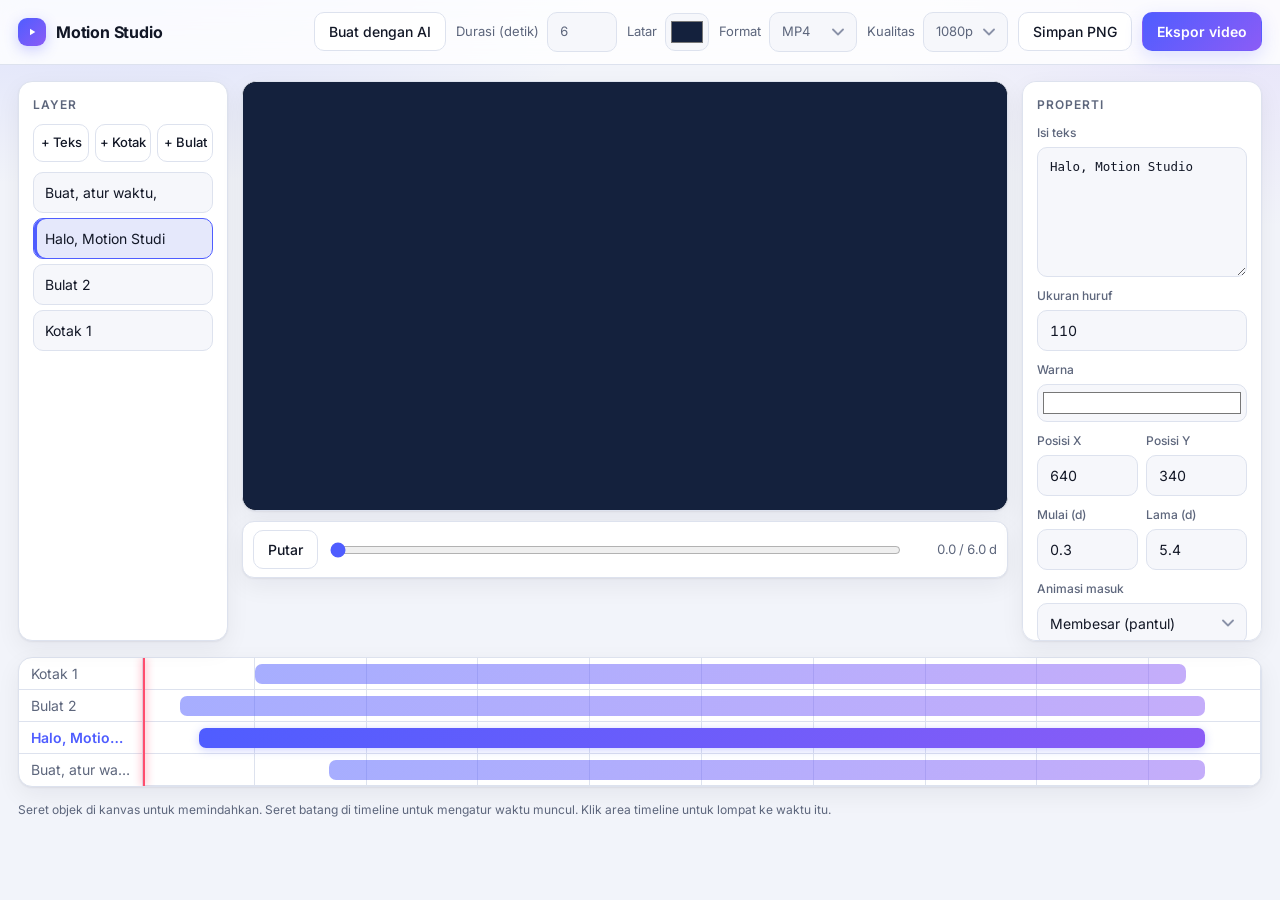
<file: index.html>
<!DOCTYPE html>
<html lang="id">
<head>
<meta charset="utf-8">
<meta name="viewport" content="width=device-width, initial-scale=1">
<title>Motion Studio</title>
<link rel="stylesheet" href="style.css">
</head>
<body>
<header>
  <h1>Motion Studio</h1>
  <a class="btn" href="ai.html">Buat dengan AI</a>
  <label>Durasi (detik)<input id="dur" type="number" min="1" max="60" step="0.5" value="6"></label>
  <label>Latar<input id="bg" type="color" value="#14213d" style="width:44px"></label>
  <label>Format<select id="fmt" style="width:auto"><option value="mp4" selected>MP4</option><option value="mov">MOV</option><option value="webm">WebM</option></select></label>
  <label>Kualitas<select id="q" style="width:auto"><option value="1">720p</option><option value="1.5" selected>1080p</option><option value="2">2K</option><option value="3">4K</option></select></label>
  <button id="png">Simpan PNG</button>
  <button id="exp" class="pri">Ekspor video</button>
</header>

<main>
  <aside>
    <h2>Layer</h2>
    <div class="add">
      <button data-add="text">+ Teks</button>
      <button data-add="rect">+ Kotak</button>
      <button data-add="circle">+ Bulat</button>
    </div>
    <div id="layers" style="display:flex;flex-direction:column;gap:5px"></div>
  </aside>

  <section class="stage">
    <canvas id="cv" width="1280" height="720"></canvas>
    <div class="ctrl">
      <button id="play">Putar</button>
      <input id="seek" type="range" min="0" max="1" step="0.001" value="0" aria-label="Posisi waktu">
      <output id="time">0.0 / 6.0 d</output>
    </div>
  </section>

  <aside id="props"></aside>
</main>

<div class="tl">
  <div class="names" id="names"></div>
  <div class="tracks" id="tracks"></div>
</div>
<p class="hint">Seret objek di kanvas untuk memindahkan. Seret batang di timeline untuk mengatur waktu muncul. Klik area timeline untuk lompat ke waktu itu.</p>

<script src="render.js"></script>
<script src="mp4.js"></script>
<script src="src.js"></script>
</body>
</html>
</file>
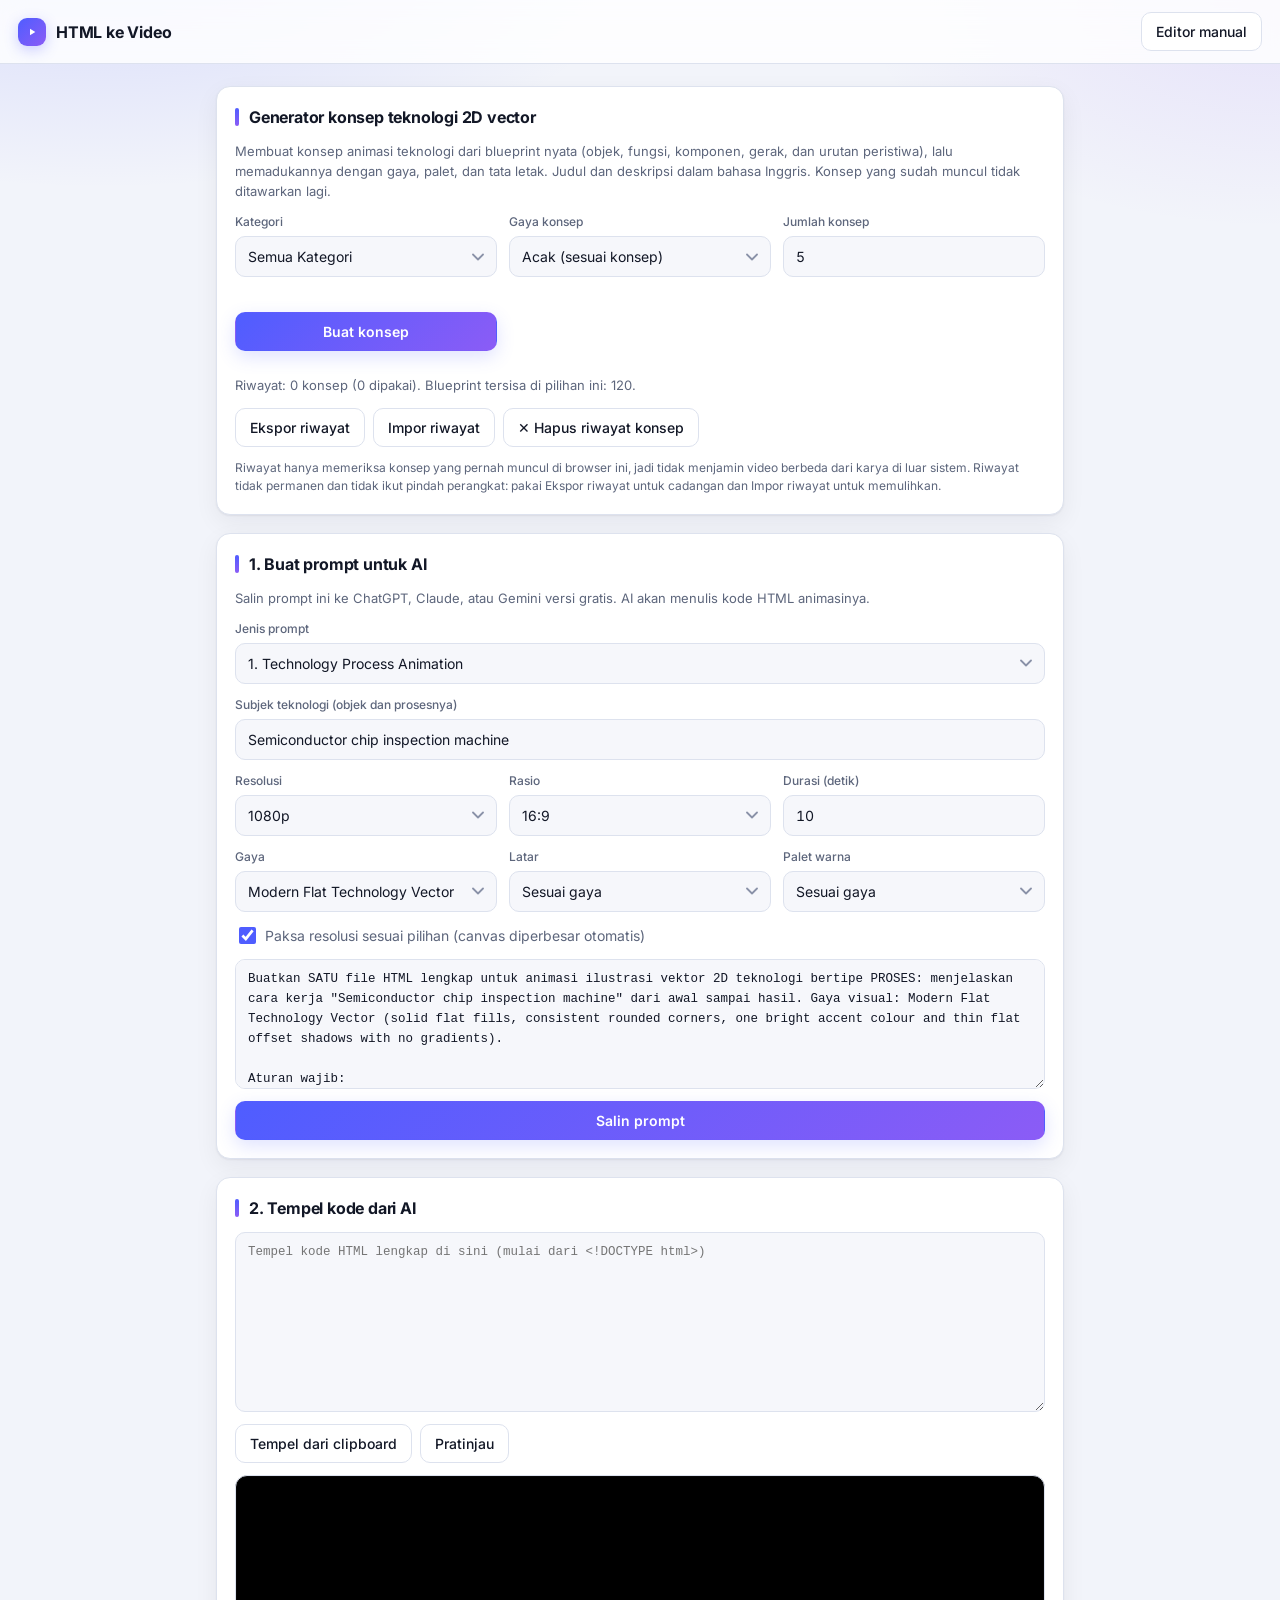
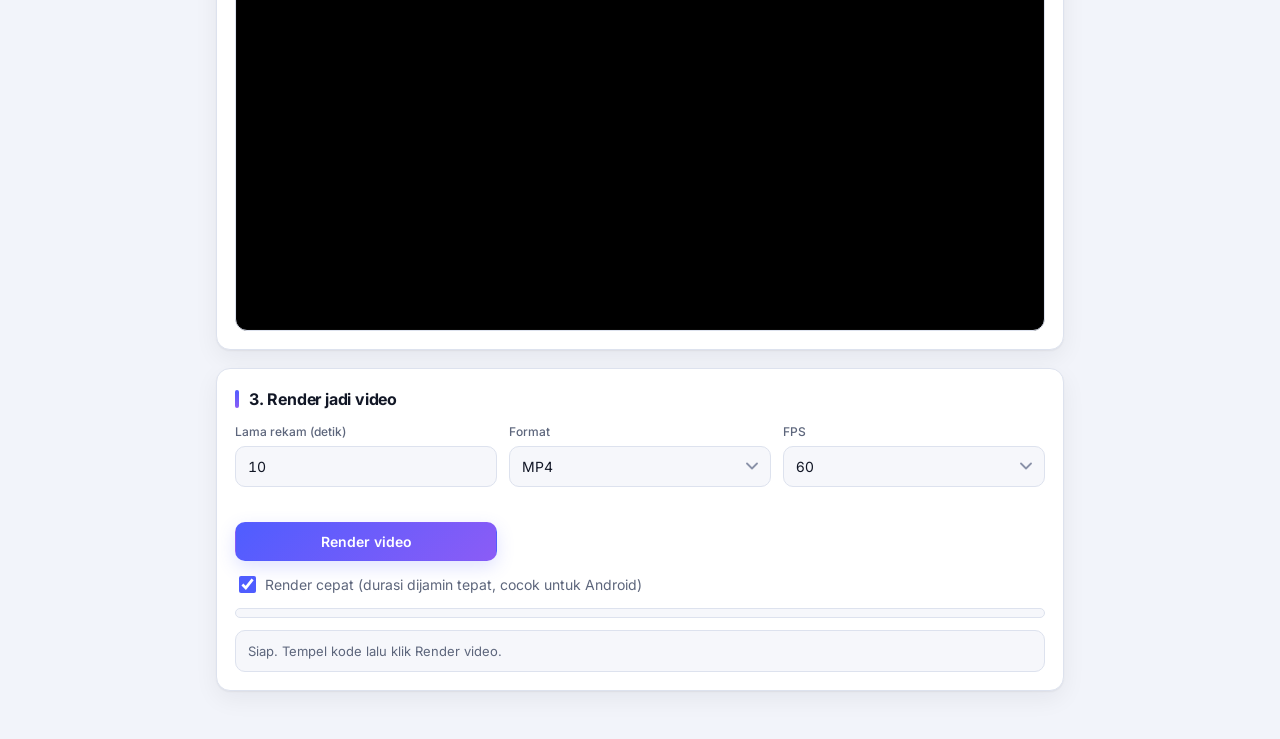
<file: ai.html>
<!DOCTYPE html>
<html lang="id">
<head>
<meta charset="utf-8">
<meta name="viewport" content="width=device-width, initial-scale=1">
<title>HTML ke Video</title>
<link rel="stylesheet" href="style.css">
<style>
.wrap{max-width:760px;margin:0 auto;padding:12px;display:flex;flex-direction:column;gap:12px}
.box{background:var(--panel);border:1px solid var(--line);border-radius:8px;padding:12px;display:flex;flex-direction:column;gap:10px}
.box h2{margin:0;font-size:15px}
.box p{margin:0;color:var(--mute)}
.row3{display:grid;grid-template-columns:repeat(3,1fr);gap:8px}
textarea{min-height:130px;font:12px/1.4 ui-monospace,Consolas,monospace}
iframe{width:100%;border:1px solid var(--line);border-radius:8px;background:#000;aspect-ratio:16/9}
.bar2{height:8px;border-radius:4px;background:var(--bg);overflow:hidden}
.bar2 i{display:block;height:100%;width:0;background:var(--acc)}
#st{min-height:20px}
.cc{border:1px solid var(--line);border-radius:12px;padding:12px;background:var(--field);display:flex;flex-direction:column;gap:8px}
.cc h3{margin:0;font-size:15px}.cc p{margin:0;font-size:13px;line-height:1.55}
.tags{display:flex;flex-wrap:wrap;gap:6px;align-items:center}.tag{font-size:11px;padding:2px 8px;border-radius:999px;border:1px solid var(--line);color:var(--mute)}
.sw{width:14px;height:14px;border-radius:50%;border:1px solid var(--line);display:inline-block}
</style>
</head>
<body>
<header>
  <h1>HTML ke Video</h1>
  <a class="btn" href="index.html">Editor manual</a>
</header>
<div class="wrap">

  <section class="box" id="cgen">
    <h2>Generator konsep teknologi 2D vector</h2>
    <p>Membuat konsep animasi teknologi dari blueprint nyata (objek, fungsi, komponen, gerak, dan urutan peristiwa), lalu memadukannya dengan gaya, palet, dan tata letak. Judul dan deskripsi dalam bahasa Inggris. Konsep yang sudah muncul tidak ditawarkan lagi.</p>
    <div class="row3">
      <div class="f"><label>Kategori</label><select id="cg-group"></select></div>
      <div class="f"><label>Gaya konsep</label><select id="cg-style"></select></div>
      <div class="f"><label>Jumlah konsep</label><input id="cg-count" type="number" min="1" max="10" value="5"></div>
      <div class="f"><label>&nbsp;</label><button id="cg-go" class="pri" type="button">Buat konsep</button></div>
    </div>
    <div id="cg-out" style="display:flex;flex-direction:column;gap:10px"></div>
    <div id="cg-bar" style="display:none;gap:8px;flex-wrap:wrap"><button id="cg-copyall" type="button">Salin semua</button></div>
    <p id="cg-hist"></p>
    <div style="display:flex;gap:8px;flex-wrap:wrap"><button id="cg-exp" type="button">Ekspor riwayat</button><button id="cg-imp" type="button">Impor riwayat</button><button id="cg-clr" type="button">✕ Hapus riwayat konsep</button><input id="cg-file" type="file" accept=".json,application/json" style="display:none"></div>
    <p style="font-size:12px">Riwayat hanya memeriksa konsep yang pernah muncul di browser ini, jadi tidak menjamin video berbeda dari karya di luar sistem. Riwayat tidak permanen dan tidak ikut pindah perangkat: pakai Ekspor riwayat untuk cadangan dan Impor riwayat untuk memulihkan.</p>
  </section>

  <section class="box">
    <h2>1. Buat prompt untuk AI</h2>
    <p>Salin prompt ini ke ChatGPT, Claude, atau Gemini versi gratis. AI akan menulis kode HTML animasinya.</p>
    <div class="f"><label>Jenis prompt</label><select id="ptype"><option value="proses">1. Technology Process Animation</option><option value="perangkat">2. Technology Device Animation</option><option value="sistem">3. Technology System Visualization</option><option value="ilmiah">4. Technology Scientific Illustration</option><option value="loop">5. Technology Seamless Loop</option><option value="konsep">6. Technology Concept Generator</option></select></div>
    <div class="f"><label id="tlabel">Tema animasi</label><input id="subject" value="Semiconductor chip inspection machine"></div>
    <div id="hist" style="display:none;flex-direction:column;gap:8px"><div id="histlist" style="display:flex;flex-wrap:wrap;gap:6px"></div><button id="clrhist" type="button" style="align-self:flex-start;min-height:30px;padding:4px 12px;font-size:12px">✕ Hapus riwayat prompt</button></div>
    <div class="row3">
      <div class="f"><label>Resolusi</label><select id="res"><option value="720">720p</option><option value="1080" selected>1080p</option><option value="1440">2K</option><option value="2160">4K</option></select></div>
      <div class="f"><label>Rasio</label><select id="ratio"><option>16:9</option><option>9:16</option><option>1:1</option></select></div>
      <div class="f"><label>Durasi (detik)</label><input id="secs" type="number" min="2" max="60" value="10"></div>
      <div class="f"><label>Gaya</label><select id="style"><option>Modern Flat Technology Vector</option><option>Futuristic Technical Illustration</option><option>Minimalist Technology Vector</option><option>Isometric 2D Technology Illustration</option><option>Technical Blueprint Vector</option><option>Retro Futuristic Technology</option><option>High Contrast Monochrome Technology</option><option>Corporate Technology Illustration</option><option>Editorial Technology Vector</option><option>Cyberpunk Flat Vector</option><option>Scientific Diagram Animation</option><option>Industrial Technical Vector</option><option>Geometric Technology Illustration</option><option>Premium Dark Technology Vector</option><option>Clean White Background Technology</option></select></div>
      <div class="f"><label>Latar</label><select id="bgmode"><option value="gaya">Sesuai gaya</option><option value="transparan">Transparan (WebM)</option><option value="hijau">Hijau (chroma key)</option></select></div>
      <div class="f"><label>Palet warna</label><select id="palet"><option value="gaya">Sesuai gaya</option><option>Electric Blue</option><option>Teal Mint</option><option>Cyan Circuit</option><option>Mono Blueprint</option><option>Sunset Retro</option><option>Mono Contrast</option><option>Corporate Blue</option><option>Editorial Red-Blue</option><option>Neon Magenta</option><option>Lab Paper</option><option>Safety Industrial</option><option>Primary Geometric</option><option>Dark Gold</option><option>Clean White</option></select></div>
    </div>
    <label style="display:flex;gap:6px;align-items:center;color:var(--mute)"><input id="force" type="checkbox" checked> Paksa resolusi sesuai pilihan (canvas diperbesar otomatis)</label>
    <textarea id="prompt" readonly></textarea>
    <button id="copy" class="pri">Salin prompt</button>
  </section>

  <section class="box">
    <h2>2. Tempel kode dari AI</h2>
    <textarea id="code" style="min-height:180px" placeholder="Tempel kode HTML lengkap di sini (mulai dari &lt;!DOCTYPE html&gt;)"></textarea>
    <div style="display:flex;gap:8px;flex-wrap:wrap"><button id="paste">Tempel dari clipboard</button><button id="prev">Pratinjau</button><button id="clrcode" type="button" style="display:none">✕ Hapus kode</button></div>
    <iframe id="fr" sandbox="allow-scripts allow-same-origin" title="Pratinjau"></iframe>
  </section>

  <section class="box">
    <h2>3. Render jadi video</h2>
    <div class="row3">
      <div class="f"><label>Lama rekam (detik)</label><input id="rsecs" type="number" min="2" max="120" value="10"></div>
      <div class="f"><label>Format</label><select id="fmt"><option value="mp4" selected>MP4</option><option value="mov">MOV</option><option value="webm">WebM</option></select></div>
      <div class="f"><label>FPS</label><select id="fps"><option>30</option><option>60</option><option>24</option></select></div>
      <div class="f"><label>&nbsp;</label><button id="go" class="pri">Render video</button></div>
    </div>
    <label style="display:flex;gap:6px;align-items:center;color:var(--mute)"><input id="fast" type="checkbox" checked> Render cepat (durasi dijamin tepat, cocok untuk Android)</label>
    <div class="bar2"><i id="pb"></i></div>
    <p id="st">Siap. Tempel kode lalu klik Render video.</p>
  </section>
</div>
<script src="mp4.js"></script>
<script src="ai.js"></script>
<script src="concepts.js"></script>
</body>
</html>
</file>
<file: style.css>
@import url('https://fonts.googleapis.com/css2?family=Inter:wght@400;500;600;700&display=swap');
:root{
  --bg:#f2f4fa;--panel:#ffffff;--field:#f6f7fb;--ink:#121726;--mute:#5d667c;--line:#dde2ee;
  --acc:#4f5dff;--acc2:#8b5cf6;--accInk:#ffffff;--ring:rgba(79,93,255,.28);--glow:rgba(79,93,255,.18);
  --shadow:0 1px 2px rgba(18,23,38,.06),0 8px 24px rgba(18,23,38,.06);--rad:14px;--ph:#ff4d6d;
  --font:"Inter","Segoe UI",system-ui,-apple-system,Roboto,sans-serif;
  --arrow:url("data:image/svg+xml,%3Csvg xmlns='http://www.w3.org/2000/svg' width='12' height='8' viewBox='0 0 12 8'%3E%3Cpath d='M1 1.5l5 5 5-5' fill='none' stroke='%238a92a8' stroke-width='1.8' stroke-linecap='round' stroke-linejoin='round'/%3E%3C/svg%3E");
}
@media(prefers-color-scheme:dark){:root{
  --bg:#0a0c12;--panel:#121622;--field:#0d1019;--ink:#e9ecf4;--mute:#8a92a8;--line:#232a3b;
  --acc:#6a78ff;--acc2:#a06bff;--accInk:#ffffff;--ring:rgba(106,120,255,.35);--glow:rgba(106,120,255,.16);
  --shadow:0 1px 2px rgba(0,0,0,.4),0 12px 32px rgba(0,0,0,.35);--ph:#ff5d7d;}}
*{box-sizing:border-box;scrollbar-width:thin;scrollbar-color:var(--line) transparent}
html{background:var(--bg);-webkit-text-size-adjust:100%}
body{margin:0;min-height:100vh;color:var(--ink);font:14px/1.5 var(--font);-webkit-font-smoothing:antialiased;
  background:radial-gradient(900px 420px at 8% -8%,var(--glow),transparent 62%),radial-gradient(700px 380px at 100% 0,rgba(139,92,246,.12),transparent 60%),var(--bg);background-attachment:fixed}
button,input,select,textarea{font:inherit;color:inherit}

/* tombol */
button,a.btn{white-space:nowrap;display:inline-flex;align-items:center;justify-content:center;gap:6px;min-height:38px;padding:8px 14px;background:var(--panel);color:var(--ink);
  border:1px solid var(--line);border-radius:10px;cursor:pointer;font-weight:500;text-decoration:none;transition:border-color .15s,transform .1s,box-shadow .15s,background .15s}
button:hover,a.btn:hover{border-color:var(--acc);box-shadow:0 0 0 3px var(--ring)}
button:active,a.btn:active{transform:scale(.97)}
button.pri{background:linear-gradient(135deg,var(--acc),var(--acc2));color:var(--accInk);border-color:transparent;font-weight:600;box-shadow:0 6px 18px var(--glow)}
button.pri:hover{filter:brightness(1.08);box-shadow:0 8px 24px var(--ring)}
button:disabled{opacity:.5;cursor:default;box-shadow:none;transform:none}
:focus-visible{outline:2px solid var(--acc);outline-offset:2px}

/* input */
input,select,textarea{background:var(--field);border:1px solid var(--line);border-radius:10px;padding:9px 12px;width:100%;transition:border-color .15s,box-shadow .15s}
input:focus,select:focus,textarea:focus{outline:none;border-color:var(--acc);box-shadow:0 0 0 3px var(--ring)}
select{appearance:none;-webkit-appearance:none;background-image:var(--arrow);background-repeat:no-repeat;background-position:right 12px center;padding-right:34px;cursor:pointer}
input[type=color]{padding:3px;height:38px;cursor:pointer}
input[type=checkbox]{width:17px;height:17px;padding:0;accent-color:var(--acc);cursor:pointer}
input[type=range]{accent-color:var(--acc);padding:0;background:transparent;border:0;box-shadow:none}
input[type=number]{font-variant-numeric:tabular-nums}

/* header */
header{position:sticky;top:0;z-index:20;display:flex;flex-wrap:wrap;gap:10px;align-items:center;padding:12px 18px;
  background:color-mix(in srgb,var(--panel) 82%,transparent);-webkit-backdrop-filter:blur(14px);backdrop-filter:blur(14px);border-bottom:1px solid var(--line)}
header h1{display:flex;align-items:center;gap:10px;font-size:16px;font-weight:700;margin:0 auto 0 0;letter-spacing:-.2px}
header h1::before{content:"";width:28px;height:28px;border-radius:9px;flex:none;box-shadow:0 4px 14px var(--ring);
  background:url("data:image/svg+xml,%3Csvg xmlns='http://www.w3.org/2000/svg' viewBox='0 0 24 24'%3E%3Cpath d='M9 7l8 5-8 5z' fill='white'/%3E%3C/svg%3E") center/16px no-repeat,linear-gradient(135deg,var(--acc),var(--acc2))}
header label{display:flex;gap:8px;align-items:center;color:var(--mute);font-size:13px}
header input[type=number]{width:70px}

/* layout editor */
main{display:grid;grid-template-columns:210px minmax(0,1fr) 240px;gap:14px;padding:16px 18px}
aside{background:var(--panel);border:1px solid var(--line);border-radius:var(--rad);box-shadow:var(--shadow);padding:14px;display:flex;flex-direction:column;gap:10px;max-height:calc(100vh - 340px);min-height:200px;overflow:auto}
aside h2{font-size:12px;margin:0;color:var(--mute);font-weight:600;text-transform:uppercase;letter-spacing:.08em}
.add{display:grid;grid-template-columns:1fr 1fr 1fr;gap:6px}
.add button{padding:8px 4px;font-size:13px}
.layer{display:flex;gap:6px;align-items:center;padding:9px 11px;border:1px solid var(--line);border-radius:10px;cursor:pointer;background:var(--field);transition:border-color .15s,background .15s}
.layer:hover{border-color:var(--acc)}
.layer.on{border-color:var(--acc);background:color-mix(in srgb,var(--acc) 10%,var(--field));box-shadow:inset 3px 0 0 var(--acc)}
.layer span{flex:1;overflow:hidden;text-overflow:ellipsis;white-space:nowrap}
.stage{display:flex;flex-direction:column;gap:10px;min-width:0}
canvas{width:100%;height:auto;aspect-ratio:16/9;border-radius:var(--rad);border:1px solid var(--line);background:#000;box-shadow:var(--shadow);touch-action:none;cursor:grab}
.ctrl{display:flex;gap:10px;align-items:center;background:var(--panel);border:1px solid var(--line);border-radius:12px;padding:8px 10px;box-shadow:var(--shadow)}
.ctrl input[type=range]{flex:1}
.ctrl output{min-width:84px;text-align:right;color:var(--mute);font-variant-numeric:tabular-nums;font-size:13px}
.f{display:flex;flex-direction:column;gap:5px}
.f label{color:var(--mute);font-size:12px;font-weight:500}
.row2{display:grid;grid-template-columns:1fr 1fr;gap:8px}

/* timeline */
.tl{margin:0 18px 14px;background:var(--panel);border:1px solid var(--line);border-radius:var(--rad);box-shadow:var(--shadow);display:flex;overflow:hidden}
.names{width:124px;flex:none;border-right:1px solid var(--line)}
.names div,.trow{height:32px;line-height:32px;border-bottom:1px solid var(--line)}
.names div:last-child,.trow:last-child{border-bottom:0}
.names div{padding:0 12px;overflow:hidden;text-overflow:ellipsis;white-space:nowrap;cursor:pointer;color:var(--mute)}
.names div.on{color:var(--acc);font-weight:600}
.tracks{flex:1;position:relative;cursor:ew-resize;touch-action:none;background:repeating-linear-gradient(90deg,transparent 0 calc(10% - 1px),var(--line) calc(10% - 1px) 10%)}
.trow{position:relative}
.bar{position:absolute;top:6px;height:20px;border-radius:7px;background:linear-gradient(135deg,var(--acc),var(--acc2));opacity:.5;cursor:grab;touch-action:none}
.bar.on{opacity:1;box-shadow:0 2px 10px var(--ring)}
.ph{position:absolute;top:0;bottom:0;width:2px;background:var(--ph);box-shadow:0 0 8px var(--ph);pointer-events:none}
.hint{color:var(--mute);font-size:12px;margin:0 18px 18px}

/* halaman AI (menimpa gaya inline di ai.html) */
body .wrap{max-width:880px;margin:0 auto;padding:22px 16px 48px;gap:18px}
body .box{background:var(--panel);border:1px solid var(--line);border-radius:var(--rad);box-shadow:var(--shadow);padding:18px;gap:12px}
body .box h2{display:flex;align-items:center;gap:10px;font-size:16px;font-weight:700;letter-spacing:-.2px}
body .box h2::before{content:"";width:4px;height:18px;border-radius:2px;background:linear-gradient(var(--acc),var(--acc2))}
body .box p{font-size:13px;line-height:1.55}
body .row3{gap:12px}
body textarea{min-height:130px;font:12.5px/1.6 ui-monospace,"JetBrains Mono",Consolas,monospace;resize:vertical}
body iframe{border:1px solid var(--line);border-radius:12px;background:#000;box-shadow:inset 0 0 0 1px rgba(255,255,255,.03)}
body .bar2{height:10px;border-radius:6px;background:var(--field);border:1px solid var(--line)}
body .bar2 i{border-radius:6px;background:linear-gradient(90deg,var(--acc),var(--acc2));transition:width .2s}
#st{padding:10px 12px;border-radius:10px;background:var(--field);border:1px solid var(--line);font-size:13px}

@media(max-width:900px){main{grid-template-columns:1fr;padding:12px}aside{max-height:none}.stage{order:-1}header{padding:10px 12px}.tl{margin:0 12px 12px}.hint{margin:0 12px 16px}body .box{padding:14px}}
@media(prefers-reduced-motion:reduce){*{transition:none!important}}
</file>
